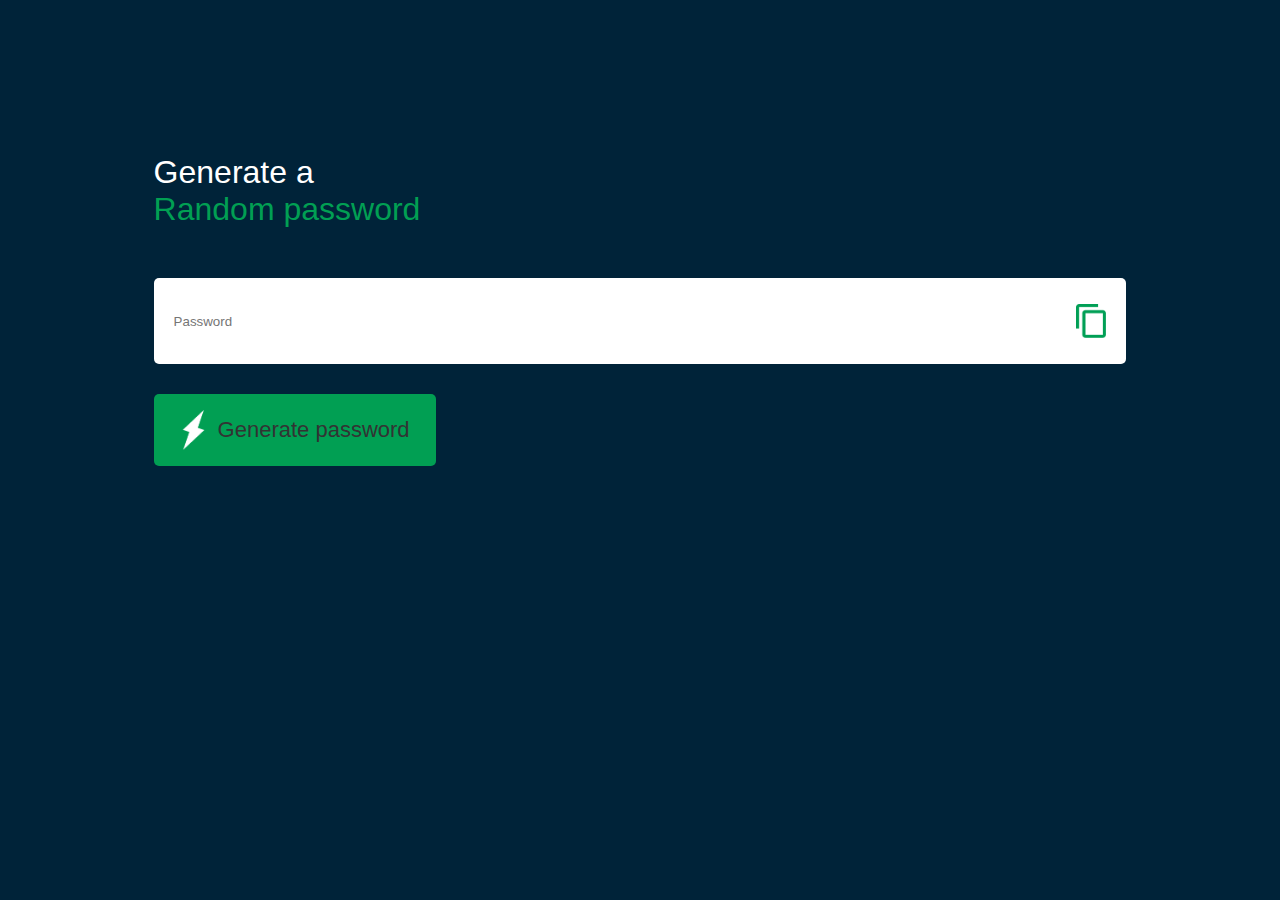
<file: index.html>
<!DOCTYPE html>
<html lang="en">
<head>
    <meta charset="UTF-8">
    <meta name="viewport" content="width=device-width, initial-scale=1.0">
    <title>Document</title>
    <link rel="stylesheet" href="style.css">
</head>
<body>
    <div class="container">
        <h1>Generate a <br> <span>Random password</span> </h1>
        <div class="display">
            <input type="text" name="" id="password"
            placeholder="Password">
            <img src="img/copy.png" alt="">
        </div>
<button onclick="createPassword()"><img src="img/generate.png" alt="">Generate password</button>
    </div>
    <script src="script.js"></script>
</body>
</html>
</file>
<file: style.css>
*{
    margin: 0;
    padding: 0;
    font-family:Verdana, Geneva, Tahoma, sans-serif;
    box-sizing: border-box;
}
body{
    background-color:#002339;
    color: #fff;
}
.container{
    margin: 12%;
    min-width: 700px;
}
.display{
    width: 100%;
    margin-top:50px;
    margin-bottom: 30px;
    background: #fff;
    color:#333;
    display: flex;
    align-items: center;
    justify-content: space-between;
    padding: 26px 20px;
    border-radius: 5px;

}
.container h1{
    font-weight: 500;
    font-style: 45px;
}
.container h1 span{
color:#019f53;
border-radius: 4px solid    #019f53;
padding-bottom: 7px;
}
.display img{
    width: 30px;
    cursor: pointer;
}
.display input{
    border: 0;
    outline: 0;
    font-style: 24px;
}
.container button img{
    width: 28px;
    margin-right: 10px;
}
.container button{
    border:0;
    outline: 0;
    background-color: #019f53;
    color:#333;
    font-size: 22px;
    font-weight: 300;
    display: flex;
    align-items: center;
    justify-content: center;
    padding: 16px 26px;
    border-radius:5px;
    cursor:pointer;
}
</file>
